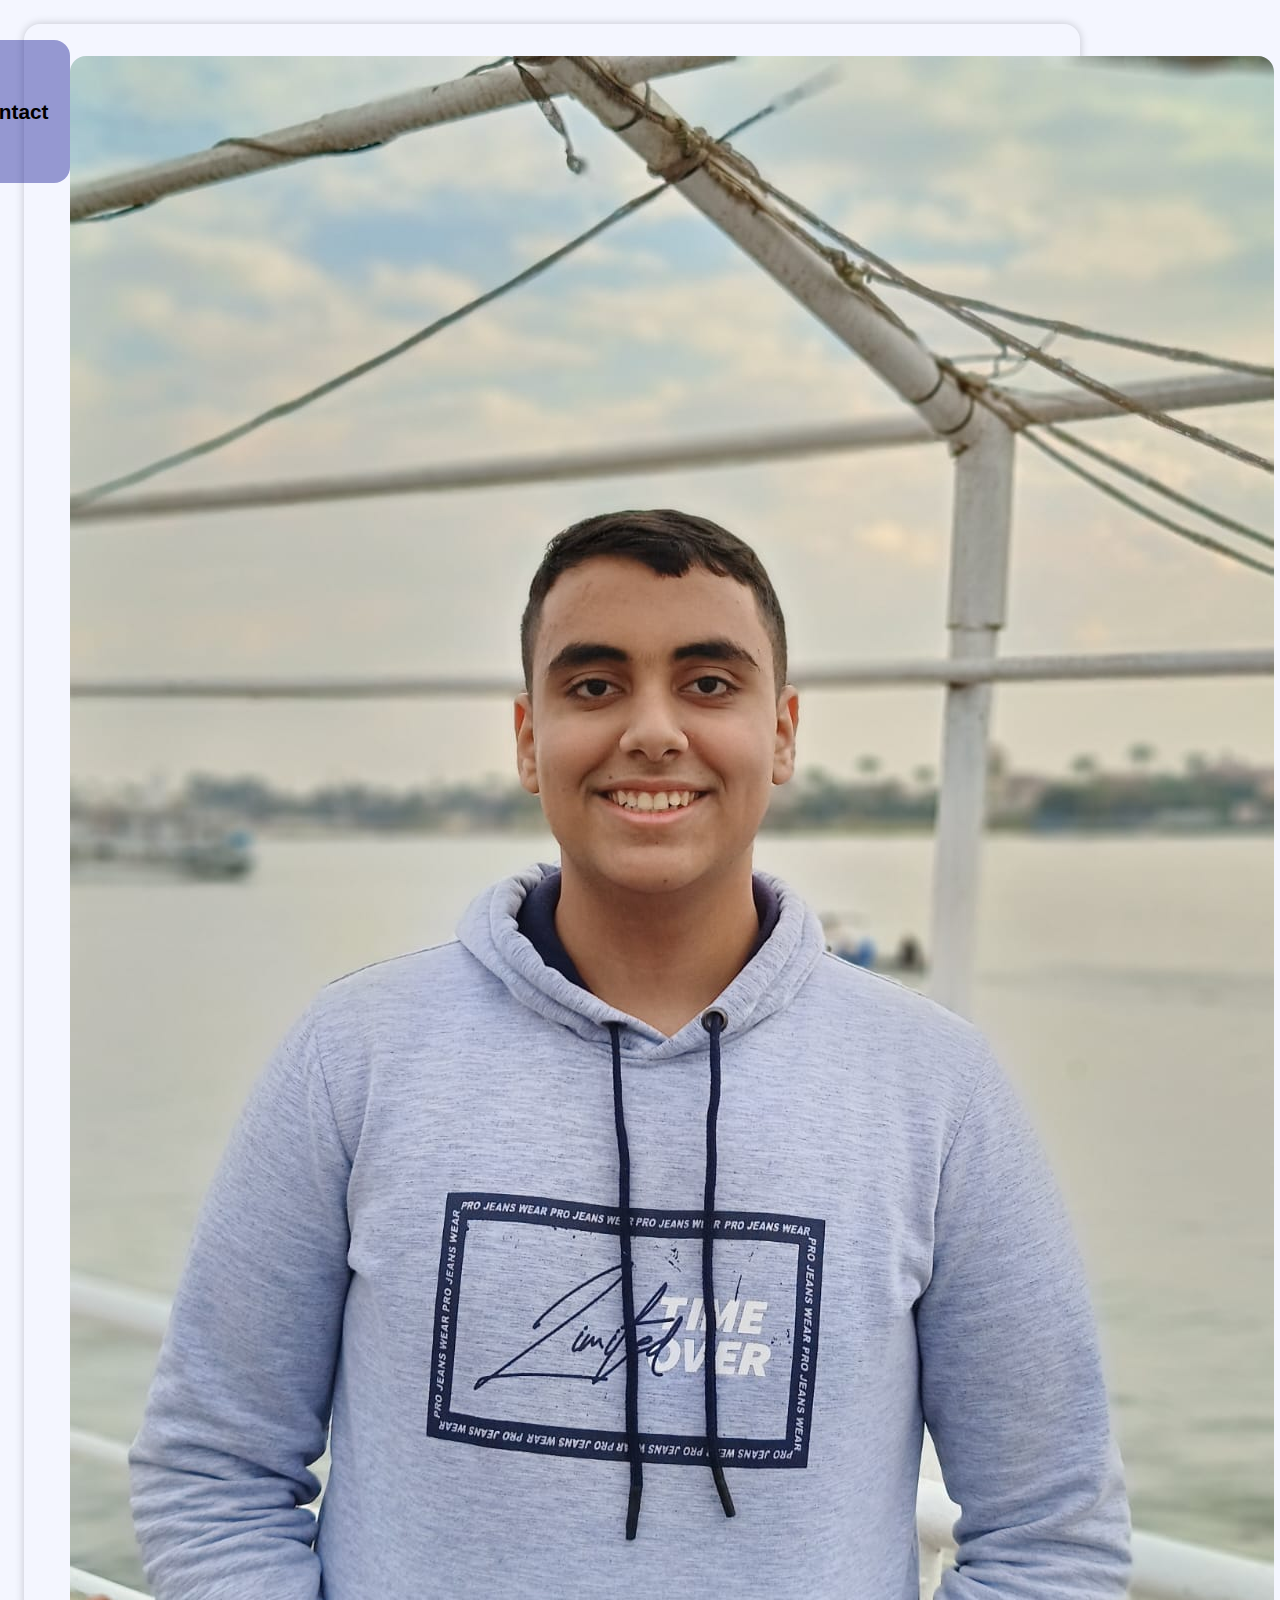
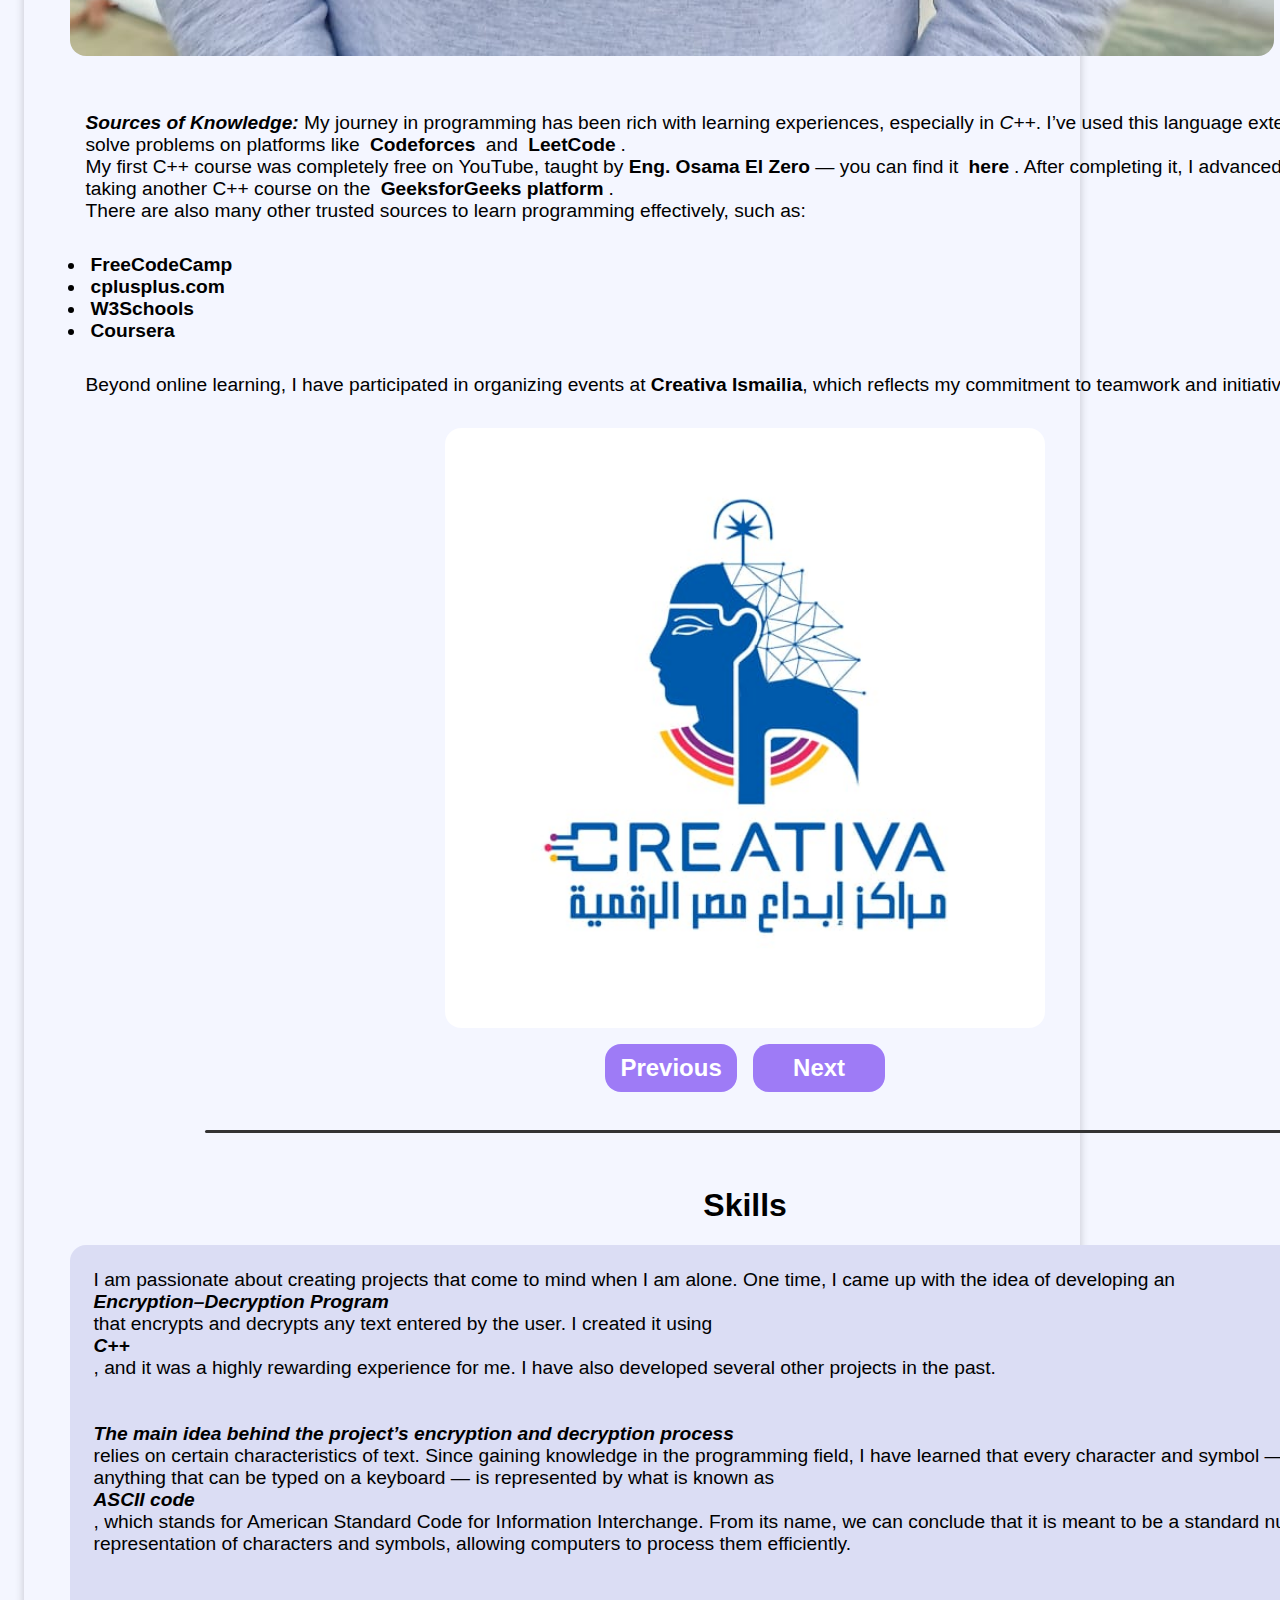
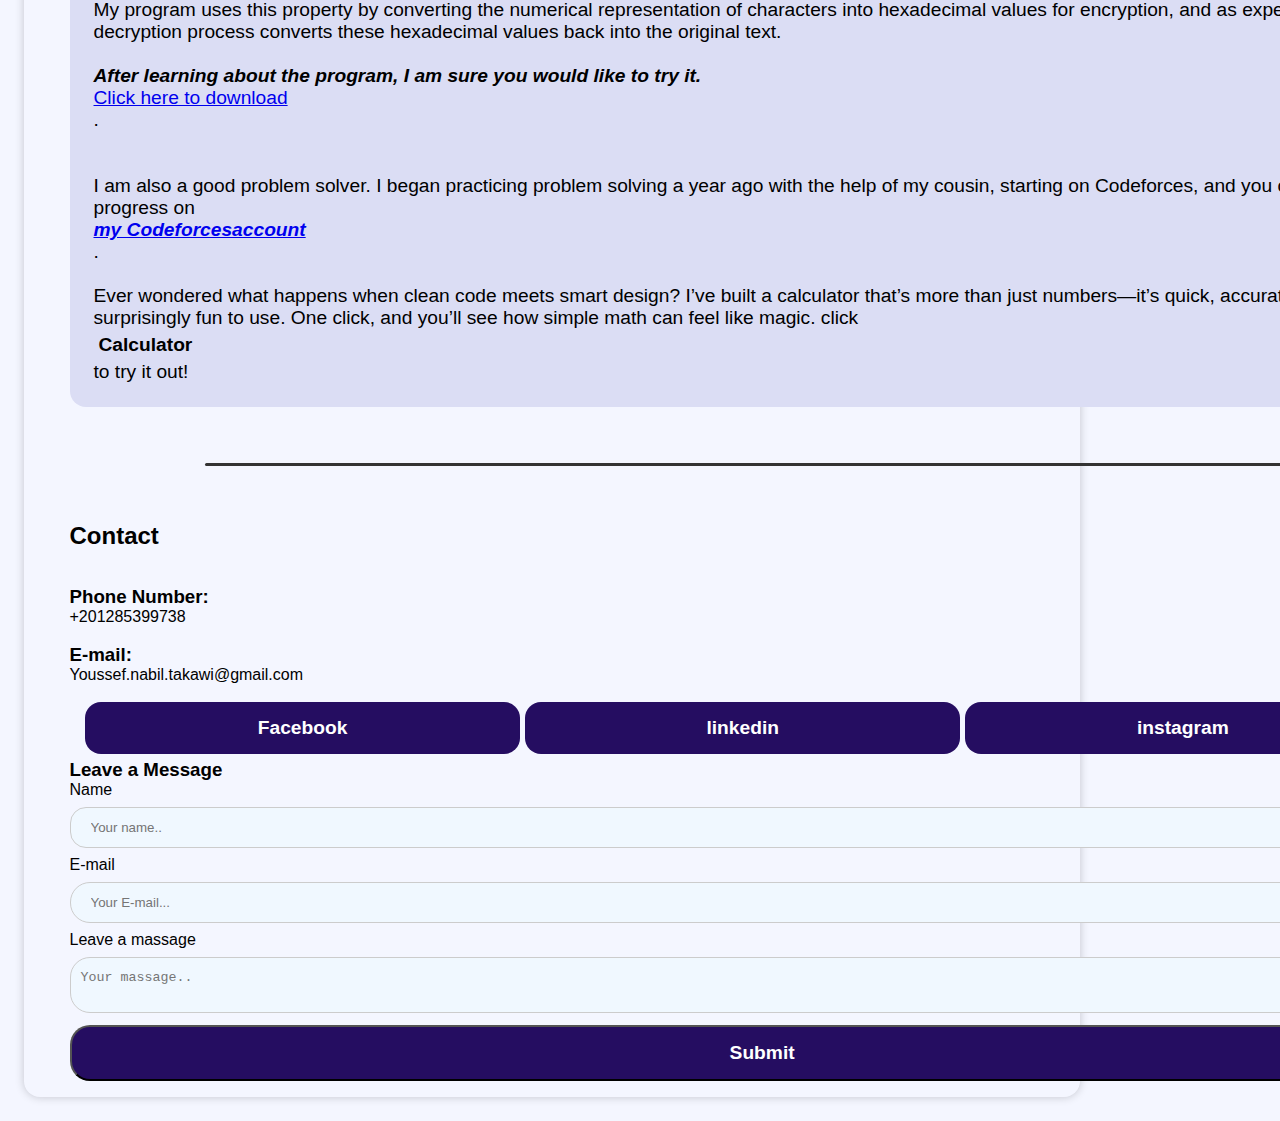
<file: index.html>
<!DOCTYPE html>
<html lang="en">

<head>
    <meta charset="UTF-8">
    <meta name="viewport" content="width=device-width, initial-scale=1.0">

    <meta name="author" content="Youssef Nabil">
    <link rel="icon" href="images/personal_photo.jpg">
    <title>Youssef Nabil - portfolio</title>
    <meta name="description" content="A personal porfolio about Youssef Nabil">
    <link rel="stylesheet" href="style.css">
</head>

<body class="webcontent">
    <header class="header">
        <nav>
            <section class="top" id="top">
                <!-- remmeber to add the references in the html file -->
                <h1 class="name">Youssef Nabil Taqawi </h1>
                <ul class="nav-links">
                    <li><a href="#home">Home</a></li>
                    <li><a href="#about">about </a></li>
                    <li><a href="#Skills">Skills</a></li>
                    <li><a href="#contact">contact</a></li>
                </ul>
            </section>
        </nav>
    </header>

    <!-- content section  -->

    <main class="content">
        <article class="home" id="home">
            <!-- the home section photo -->
            <div class="photo">

                <img src="./images/personal_photo.jpg" alt="My personal Photo" id="pesonalphoto">
            </div>
            <hr>
            <!-- the home section paragraph -->

            <div class="homeparagraph">
                
                <p class="caption">
                    My name is <strong>Youssef Nabil Taqawi</strong>,
                    and I
                    am a
                    <strong>Full Stack Web Developer</strong>.
                    Currently, I
                    am a
                    student at the <strong>Faculty of Computers and
                        Informatics
                        (FCI)</strong>.
                    <br>
                    This web page serves as a testament to the knowledge
                    and
                    skills I’ve acquired over the past months. I’ve had
                    the
                    privilege of taking the renowned <strong>CS50
                        course</strong> with <strong>ITI</strong>, which
                    marked
                    the beginning of an incredible journey — from
                    learning
                    the
                    fundamentals of <strong>C++</strong> to building
                    this
                    fully
                    functional, dynamic website.
                </p>

            </div>
        </article>


        <article class="about" id="about">
            <br><br>

            <!-- Calculator web section can be added here in the future to showcase skills learned from the Fundamentals of Programming course -->
            <div id="info">
                <p class="caption">
                    <b><em>Sources of Knowledge:</em></b>
                    My journey in programming has been rich with learning
                    experiences, especially in
                    <em>C++</em>. I’ve used this language extensively to
                    solve problems on platforms like
                    <a href="https://codeforces.com/" target="_blank" class="inlinelink">Codeforces</a>
                    and
                    <a href="https://leetcode.com/" target="_blank" class="inlinelink">LeetCode</a>. <br>
                    My first C++ course was completely free on YouTube,
                    taught by
                    <b>Eng. Osama El Zero</b> —
                    you can find it
                    <a href="https://youtube.com/playlist?list=PLDoPjvoNmBAwy-rS6WKudwVeb_x63EzgS&si=GK6F0bbkJsdafped"
                        class="inlinelink" target="_blank">here</a>.
                    After completing it, I advanced my skills by taking
                    another C++ course on the
                    <a href="https://www.geeksforgeeks.org/" class="inlinelink" target="_blank">GeeksforGeeks
                        platform</a>.
                    <br>

                    There are also many other trusted sources to learn
                    programming effectively, such as:
                </p>
            </div>
            <div id="edu-links">
                <ul class="caption">
                    <li><a href="https://www.freecodecamp.org/" class="inlinelink" target="_blank">FreeCodeCamp</a>
                    </li>
                    <li><a href="https://cplusplus.com/" class="inlinelink" target="_blank">cplusplus.com</a></li>
                    <li><a href="https://www.w3schools.com/" class="inlinelink" target="_blank">W3Schools</a></li>
                    <li><a href="https://www.coursera.org/" class="inlinelink" target="_blank">Coursera</a></li>
                </ul>
            </div>
            <div id="slide-show">
                <div class="caption">
                    <p>
                        Beyond online learning, I have participated in
                        organizing events at
                        <b>Creativa Ismailia</b>, which reflects my commitment
                        to teamwork and initiative.
                    </p>
                </div>
                <!-- Photo Slider div -->
                <div class="photoslider">
                    <div class="imgdiv">
                        <img id="slide" src="images/IMG-20250812-WA0029.jpg" alt="Slide Image">
                    </div>
                    <div class="btndiv">
                        <button id="previous">Previous</button>
                        <button id="next">Next</button>
                    </div>
                </div>
            </div>
        </article>

        <br>
        <hr>
        <br>


        <article id="Skills">
            <section title="header">
                <h2 >Skills</h2>
                <p id="skills_paragraph">
                    I am passionate about creating projects that come to
                    mind when I am alone. One time, I came up with the idea
                    of developing an <b><em>Encryption–Decryption
                            Program</em></b> that encrypts and decrypts any
                    text entered by the user. I created it using
                    <b><em>C++</em></b>, and it was a highly rewarding
                    experience for me. I have also developed several other
                    projects in the past. <br><br><br>
                    <b><em>The main idea behind the project’s encryption and
                            decryption process</em></b> relies on certain
                    characteristics of text. Since gaining knowledge in the
                    programming field, I have learned that every character
                    and symbol — essentially anything that can be typed on a
                    keyboard — is represented by what is known as
                    <b><em>ASCII code</em></b>, which stands for American
                    Standard Code for Information Interchange. From its
                    name, we can conclude that it is meant to be a standard
                    numerical representation of characters and symbols,
                    allowing computers to process them efficiently.
                    <br><br><br>
                    My program uses this property by converting the
                    numerical representation of characters into hexadecimal
                    values for encryption, and as expected, the decryption
                    process converts these hexadecimal values back into the
                    original text. <br><br>
                    <b><em>After learning about the program, I am sure you
                            would like to try it.</em></b> <a href="Encrypt_Decryption_service.exe"
                        download="Encrypt_Decryption_service.exe">Click here
                        to download</a>. <br><br><br>
                    I am also a good problem solver. I began practicing
                    problem solving a year ago with the help of my cousin,
                    starting on Codeforces, and you can view my progress on
                    <b><em><a href="https://codeforces.com/profile/youssef_nabil_takawi" target="_blank">my
                                Codeforcesaccount</a></em></b>.

                    <br><br>
                    Ever wondered what happens when clean code meets smart
                    design? I’ve built a calculator that’s more than just
                    numbers—it’s quick, accurate, and surprisingly fun to
                    use. One click, and you’ll see how simple math can feel
                    like magic. click <a href="./Calculator/index.html" target="_blank" class="inlinelink">Calculator</a>
                    to try it out!
                </p>
            </section>
        </article>

        <br><br>
        <hr>
        <br><br>


        <article id="contact">
            <h2>Contact</h2><br><br>
            <div class="info">
                <div class="basic">
                    <h3>Phone Number: </h3>
                    <p>+201285399738</p><br>
                    <h3>E-mail: </h3>
                    <p>Youssef.nabil.takawi@gmail.com</p><br>
                </div>
                <div class="buttons">
                    <a href="https://www.facebook.com/youssef.nabil.188380" target="_blank">Facebook</a>
                    <a href="https://www.linkedin.com/in/dev0youssefnabil/" target="_blank">linkedin</a>
                    <a href="https://www.instagram.com/youssefnabil730/" target="_blank">instagram</a>
                    <br><br>
                </div>
            </div>

            <section class="leave-massage">
                <h3>Leave a Message</h3>
                <form id="myform">
                    <label for="name">Name</label>
                    <input type="text" id="name" name="name" placeholder="Your name.." required>
                    <br>
                    <label for="email">E-mail</label>
                    <input type="email" id="email" name="lastname" placeholder="Your E-mail..." required>
                    <br>
                    <label for="Message">Leave a massage</label>
                    <textarea id="Message" name="Message" placeholder="Your massage.." required></textarea>
                    <br>
                    <button type="submit" id="submit">Submit</button>

                </form>
            </section>
        </article>
    </main>

    <footer class="footer">
        &copy; 2025 Youssef Nabil Taqawi. All rights reserved.
        <div class="UP">
            <a href="#" class="up">UP</a> <br>
            <br><br>
        </div>
    </footer>

    <script src="script.js"></script>
</body>

</html>
</file>
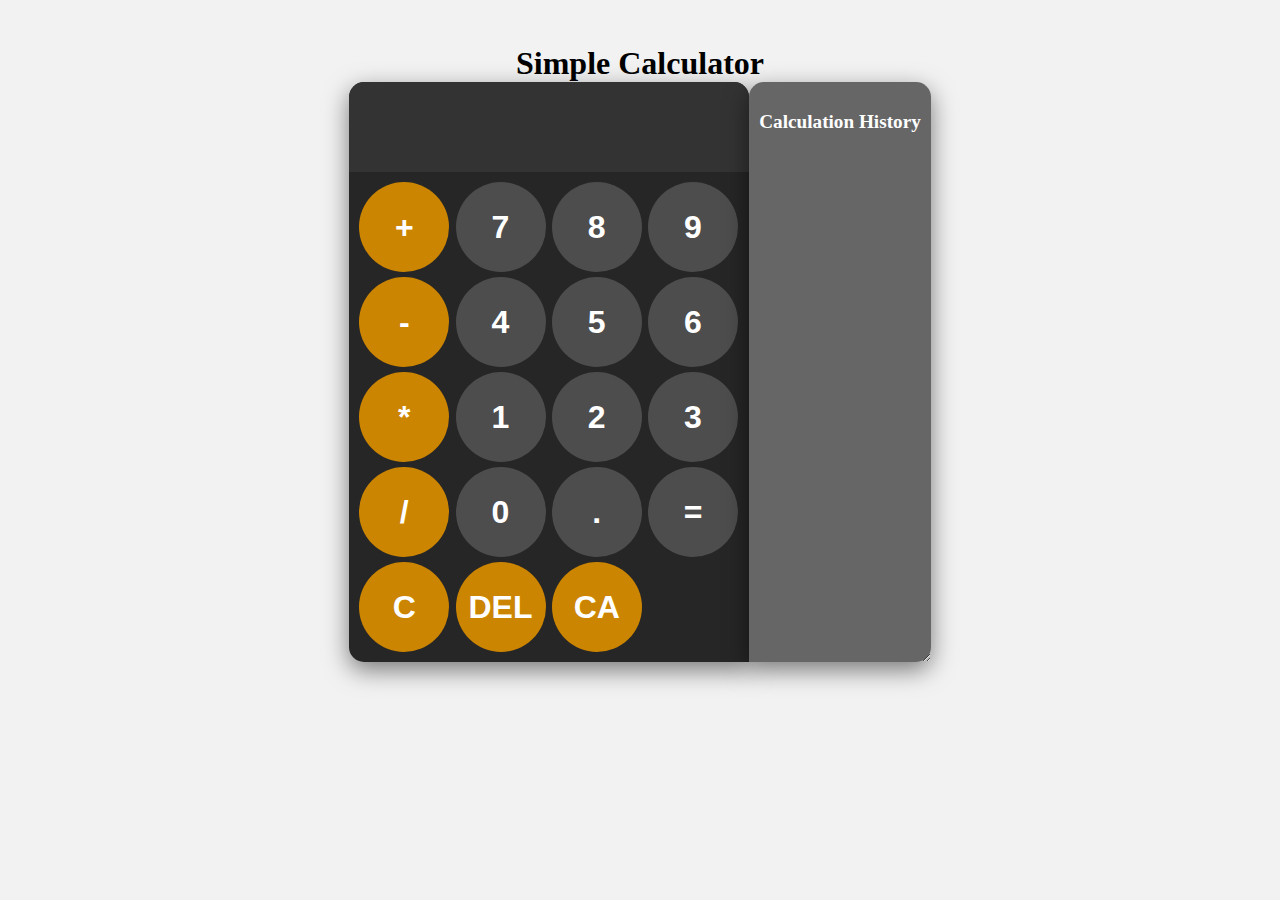
<file: Calculator/index.html>
<!DOCTYPE html>
<html lang="en">
    <head>
        <meta charset="UTF-8">
        <meta name="viewport" content="width=device-width, initial-scale=1.0">
        <title>Calculator</title>
        <link rel="stylesheet" href="style.css">
        <link rel="icon" href="../images/calculator icon.png" type="img/x-icon">
    </head>
    <body>
        <h1><br>Simple Calculator</h1>
        <div class="webcontent">

            <div id="calculator">
                <input id="display" readonly>
                <div id="keys">
                    
                    <button onclick="appendToDisplay('+')"
                        class="operator-btn">+</button>
                    <button onclick="appendToDisplay('7')">7</button>
                    <button onclick="appendToDisplay('8')">8</button>
                    <button onclick="appendToDisplay('9')">9</button>
                    <button onclick="appendToDisplay('-')" class="operator-btn">-</button>
                    <button onclick="appendToDisplay('4')">4</button>
                    <button onclick="appendToDisplay('5')">5</button>
                    <button onclick="appendToDisplay('6')">6</button>
                    <button onclick="appendToDisplay('*')"class="operator-btn">*</button>
                    <button onclick="appendToDisplay('1')">1</button>
                    <button onclick="appendToDisplay('2')">2</button>
                    <button onclick="appendToDisplay('3')">3</button>
                    <button onclick="appendToDisplay('/')"class="operator-btn">/</button>
                    <button onclick="appendToDisplay('0')">0</button>
                    <button onclick="appendToDisplay('.')">.</button>
                    <button onclick="Calculate() ; updateHistory();" >=</button>
                    <button onclick="ClearDispaly()" class="operator-btn">C</button>
                    <button onclick="RemoveLast()" class="operator-btn" id="delete">DEL</button>
                    <button onclick="RemoveAll()" class="operator-btn" id="clearAll">CA</button>
                </div>
            </div>
            <div class="history">
                <div class="header">
                    <p>Calculation History</p>
                </div>
                <div class="record">
                    <ul id="history-list"></ul>
                </div>
            </div>
        </div>
        <script src="script.js"></script>
    </body>
</html>
</file>
<file: style.css>
* {
    margin: 0px;
    padding: 0px;
    box-sizing: content-box;
}

body {
    display: flex;
    justify-content: center;
    margin-left: 0px auto;
    padding: 0px;
    margin: 0px;
    font-family: 'Montserrat', sans-serif;
    background-color: rgba(240, 242, 255, 0.701);
}

/* to make every thing inside one part of the page */
.webcontent {
    width: 80vw;
    padding: 1rem;
    margin: 1.5rem;
    border-radius: 1rem;
    box-shadow: 0px 0px 10px rgba(0, 0, 0, 0.2);
}

#top {
    background-color: rgba(2, 7, 138, 0.392);
    border-radius: 1rem;
    padding: 1rem;
    display: flex;
    align-items: center;
    justify-content: space-between;

}

/*to handle the UL */
.top h1 {
    display: inline block;
    margin: 0;
    padding: 0;

}

.nav-links {
    display: flex;
    gap: 0.3rem;
    font-size: 1.3rem;
    transition: transform 0.5s ease;
}


/* to handle the links and make them in one line*/
.nav-links li {
    display: inline-block;
    list-style-type: none;
    font-weight: bolder;
    font-family: 'Lucida Sans', 'Lucida Sans Regular', 'Lucida Grande', 'Lucida Sans Unicode', Geneva, Verdana, sans-serif;
}

/*to design the links*/

.nav-links li a {
    text-decoration: none;
    color: black;
    padding: 5px;
    border-radius: 1rem;
    transition: 0.1s;
}

.nav-links li a:hover {
    color: white;
    background-color: blueviolet;
    transition: 0.5s;
}



/* content part  */


#home {
    display: flex;
}

#pesonalphoto {
    display: inline-block;
    margin-top: 1rem;
    border-radius: 1rem;
    justify-content: center;
}

.caption {
    display: inline-block;
    margin: 1rem;
    font-size: 1.2rem;
}

hr {
    height: 3px;
    background-color: #333;
    border: none;
    width: 80%;
    margin: 20px auto;
    border-radius: 1rem;
}

.inlinelink {
    text-decoration: none;
    color: black;
    padding: 5px;
    border-radius: 10px;
    transition: 0.1s;
    font-weight: bolder;
    font-style: ita;
}


/*                                                                    Hanldling the image slider section                                    */

.photoslider {
    display: flex;
    flex-direction: column;
    justify-content: center;
    align-items: center;
}

.imgdiv {
    display: flex;
    justify-content: center;
    align-items: center;
}

.imgdiv img {
    width: 600px;
    border-radius: 1rem;
    margin: 1rem;
}

.btndiv {
    display: flex;
    align-items: center;
    justify-content: center;
    gap: 1rem;
}

.btndiv #previous {
    width: 7rem;

}

.btndiv #next {
    width: 7rem;
}

/*                                       Desinging the buttons of the sliding images */
.btndiv button {
    border: none;
    border-radius: 1rem;
    background-color: #9e7bf6;
    padding: 10px;
    color: white;
    font-weight: bolder;
    font-size: x-large;

}

.btndiv button:hover {

    cursor: pointer;
    background-color: #7b56f6;

}

.btndiv button:active {
    background-color: #9a7df8;
}

/*---------------------------------------------------------------------------------skills-------------------------------------------------------------------- */


#Skills h2 {
    text-align: center;
    padding: 1rem;
    font-weight: bolder;
    font-size: 2rem;


}


#skills_paragraph {
    display: flex;
    align-items: left;
    justify-content: center;
    flex-direction: column;
    margin-top: 5px;
    border-radius: 1rem;
    font-size: larger;
    background-color: #dbddf4;
    padding: 1.5rem;
}



/* ------------------------------------------------------------------------------------ contact -------------------------------------------------------------------- */

#contact-info {
    display: block;
    background-color: #dbddf4;
    padding: 1rem;
    margin-bottom: 1rem;
    border-radius: 1rem;
    margin: 0;
}

#contact-info h2 {
    text-align: center;
    font-size: 2rem;
    font-weight: bolder;
    width: inherit;
}

.basic-info,
.buttons {
    display: flex;
    flex-direction: column;
    justify-content: center;
    align-items: center;
    margin-bottom: 5px;
    gap: 0.3rem;

}

.basic-info p {
    padding: 0;
    margin: 0 0 5px 0;
}

.buttons {
    display: flex;
    flex-direction: row;
}

.buttons a {

    background-color: #250d61;
    padding: 15px;
    text-align: center;
    color: white;
    border-radius: 1rem;
    text-decoration: none;
    font-size: larger;
    font-weight: bolder;
    width: 30%;
    gap: 30px;
}

.buttons a:hover {
    background-color: #1a0a38;
    color: white;
}

/*                                              leave a massage section                                              */


#name {
    width: 96%;
    padding: 12px 20px;
    margin: 8px 0;
    display: inline-block;
    border: 1px solid #ccc;
    border-radius: 1rem;
    background-color: aliceblue;

}

#name:hover {
    background-color: rgb(230, 240, 242);
}



#email {
    width: 96%;
    padding: 12px 20px;
    margin: 8px 0;
    display: inline-block;
    border: 1px solid #ccc;
    border-radius: 20px;
    background-color: aliceblue;

}

#email:hover {
    background-color: rgb(230, 240, 242);
}

#Message {
    width: 100%;
    padding: 12px 10px;
    margin: 8px 0;
    display: inline-block;
    border: 1px solid #ccc;
    border-radius: 20px;
    box-sizing: border-box;
    background-color: aliceblue;
}

#Message:hover {
    background-color: rgb(230, 240, 242);
}


#submit {
    width: 100%;
    background-color: #250d61;
    padding: 15px;
    color: white;
    border-radius: 20px;
    font-size: larger;
    font-weight: bolder;
}

#submit:hover {

    background-color: #1a0a38;
    color: white;
}

.up {
    text-decoration: none;
    background-color: #1a0a38;
    color: white;
    font-size: larger;
    font-weight: bolder;
    border-radius: 20px;
    ;
    padding: 20px;
    margin-left: 95%;
}

.footer {
    text-align: center;
    font-size: 15px;
    color: rgb(118, 118, 118);
    margin-top: 10px;
    margin-bottom: 10px;
}



/* handling the navigation bar */
@media(max-width: 950px) {
    #top {
        display: block;
    }
    
    .name {
        display: flex;
        justify-content: center;
        font-size: 1.5rem;
    }
    
    .nav-links {
        display: flex;
        justify-content: center;
        text-align: center;
        font-size: 1.2rem;
        margin-top: 1rem;
    }
}

@media (max-width: 800px) {
    #skills_paragraph{padding: 1.2rem;}
    .basic-info,
    .buttons {
        display: flex;
        flex-direction: column;
        justify-content: center;
        align-items: center;
        gap: 10px;
    }
    
    .buttons a {
        width: 75%;
        text-align: center;
    }
    
    #home {
        display: block;
    }
    
    .photo-related {
        display: block
    }
    
    .photo {
        display: flex;
        justify-content: center;
        align-items: center;
    }
    
    .imgdiv img {
        width: 500px;
    }
}

@media(max-width:580px) {
    .imgdiv img {
        width: 375px;
    }
}


@media(max-width:450px) {
    #skills_paragraph {padding: 1rem;}
    .nav-links li {
        margin: 0;
    }

    .imgdiv img {
        width: 300px;
    }

}
</file>
<file: Calculator/style.css>
body {
    background-color: hsl(0, 0%, 95%);

}

body h1 {
    margin: 0px;
    padding: 0px;
    text-align: center;
    background-color: hsl(0, 0%, 95%);
    font-family: Garamond, serif;
    font-size: 200%;

}


.webcontent {
    margin: 0px;
    display: flex;
    justify-content: center;
    height: 580px;
}


#calculator {
    font-family: Arial, sans-serif;
    background-color: hsl(0, 0%, 15%);
    max-width: 400px;

    border-top-right-radius: 15px;
    border-bottom-left-radius: 15px;
    border-top-left-radius: 15px;
    overflow: hidden;
    box-shadow: 0 8px 24px rgba(0, 0, 0, 0.5);
    /*for handling the display long equations*/
}

#display {
    width: 100%;
    height: 70px;
    padding: 10px;
    border: none;
    border-top-left-radius: 15px;
    border-top-right-radius: 15px;
    font-size: 300%;
    text-align: left;
    background-color: hsl(0, 0%, 20%);
    color: white;
    overflow-x: auto;
}

#keys {
    display: grid;
    grid-template-columns: repeat(4, 1fr);
    gap: 5px;
    grid-template-rows: repeat(4, 1fr);
    padding: 10px;
}

button {
    width: 90px;
    height: 90px;
    border-radius: 100px;
    border: none;
    background-color: hsl(0, 0%, 30%);
    color: white;
    font-size: 200%;
    font-weight: bold;
    cursor: pointer;

}

button:hover {
    background-color: hsl(0, 0%, 40%);
}

/*increasing the lightness*/
button:active {
    background-color: hsl(0, 0%, 50%);
}

.operator-btn {
    background-color: hsl(39, 100%, 40%);
}

.operator-btn:hover {
    background-color: hsl(39, 100%, 45%);
}

.operator-btn:active {
    background-color: hsl(35, 100%, 60%);
}

.history {
    background-color: hsl(0, 0%, 40%);
    border-radius: 15px;
    border-bottom-left-radius: 0px;
    max-width: 1000px;
    min-width: max-content;
    padding: 10px;
    display: flex;
    flex-direction: column;
    box-shadow: 0 8px 24px rgba(0, 0, 0, 0.5);
    /* to make it resizable  */
    resize:horizontal;
    overflow: auto;

    cursor: pointer;
}

.header p{
    text-align: center;
    color: white;
    font-weight: bolder;
    font-size: larger;
}

.record {
    color: white;
    width: 100%;
    overflow-y: auto;
}
</file>
